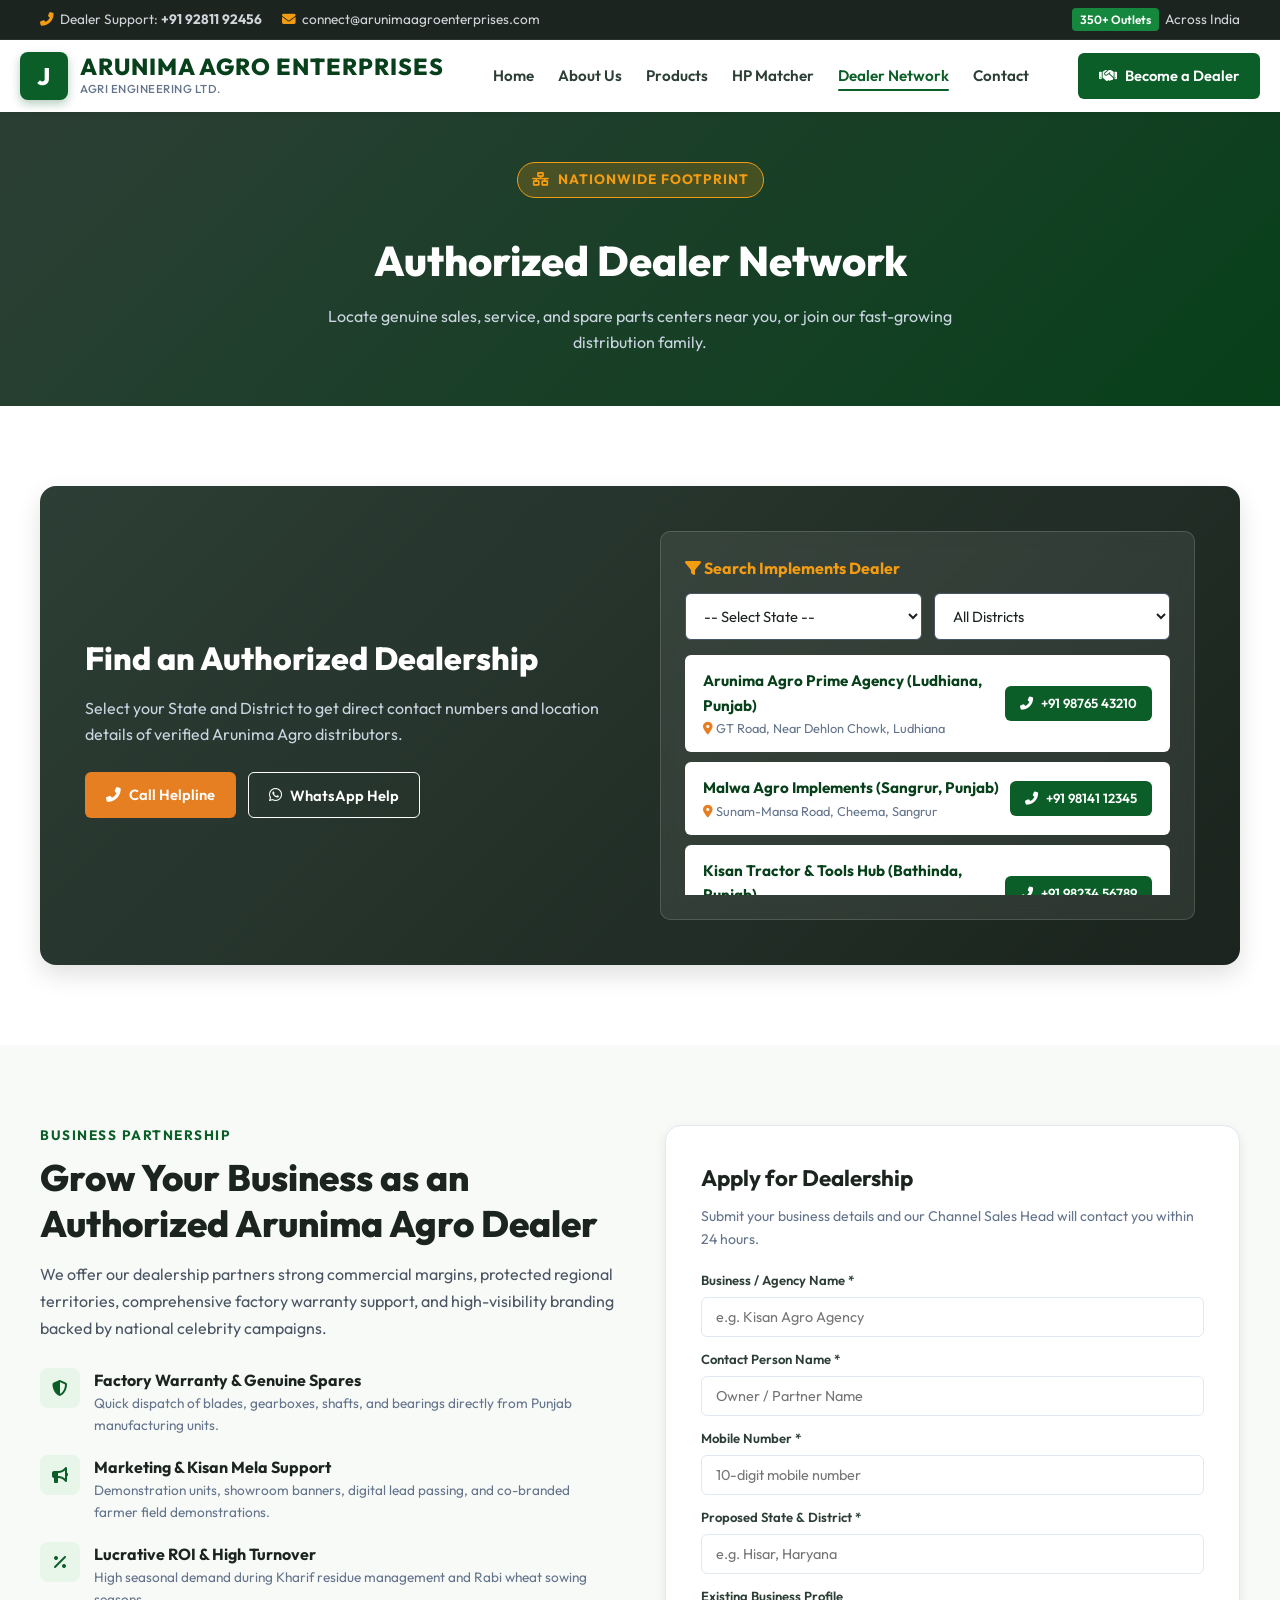
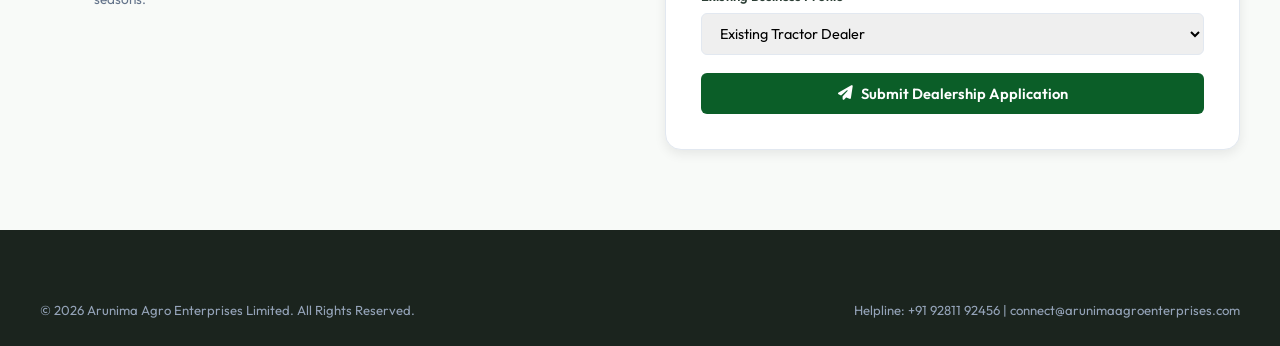
<file: dealers.html>
<!DOCTYPE html>
<html lang="en">
<head>
  <meta charset="UTF-8">
  <meta name="viewport" content="width=device-width, initial-scale=1.0">
  <title>Authorized Dealers & Partnerships | Arunima Agro Enterprises</title>
  <meta name="description" content="Locate 350+ authorized Jagatjit implement dealers across India or apply to become a certified dealer partner with high margins and factory warranty backing.">
  <link rel="preconnect" href="https://fonts.googleapis.com">
  <link rel="preconnect" href="https://fonts.gstatic.com" crossorigin>
  <link href="https://fonts.googleapis.com/css2?family=Outfit:wght@400;500;600;700;800&display=swap" rel="stylesheet">
  <link rel="stylesheet" href="https://cdnjs.cloudflare.com/ajax/libs/font-awesome/6.4.0/css/all.min.css">
  <link rel="stylesheet" href="css/style.css">
</head>
<body>

  <!-- TOPBAR -->
  <div class="topbar">
    <div class="container topbar-wrapper">
      <div class="topbar-left">
        <div class="topbar-item">
          <i class="fas fa-phone-alt"></i>
          <span>Dealer Support: <a href="tel:+919281192456"><strong>+91 92811 92456</strong></a></span>
        </div>
        <div class="topbar-item">
          <i class="fas fa-envelope"></i>
          <a href="mailto:connect@arunimaagroenterprises.com">connect@arunimaagroenterprises.com</a>
        </div>
      </div>
      <div class="topbar-right">
        <div class="topbar-item">
          <span class="topbar-badge">350+ Outlets</span>
          <span>Across India</span>
        </div>
      </div>
    </div>
  </div>

  <!-- NAVBAR -->
  <nav class="navbar">
    <div class="container nav-wrapper">
      <a href="index.html" class="brand-logo">
        <div class="logo-badge">J</div>
        <div class="brand-text">
          <h1>ARUNIMA AGRO ENTERPRISES</h1>
          <p>Agri Engineering Ltd.</p>
        </div>
      </a>

      <ul class="nav-menu" id="navMenu">
        <li><a href="index.html" class="nav-link">Home</a></li>
        <li><a href="about.html" class="nav-link">About Us</a></li>
        <li><a href="products.html" class="nav-link">Products</a></li>
        <li><a href="index.html#hp-finder" class="nav-link">HP Matcher</a></li>
        <li><a href="dealers.html" class="nav-link active">Dealer Network</a></li>
        <li><a href="contact.html" class="nav-link">Contact</a></li>
      </ul>

      <div class="nav-actions">
        <a href="#become-dealer" class="btn btn-primary">
          <i class="fas fa-handshake"></i> Become a Dealer
        </a>
        <button class="mobile-toggle" id="mobileToggle">
          <i class="fas fa-bars"></i>
        </button>
      </div>
    </div>
  </nav>

  <!-- HEADER -->
  <section style="background:linear-gradient(135deg, var(--dark-light), var(--primary-dark)); color:var(--white); padding:50px 0; text-align:center;">
    <div class="container">
      <span class="hero-tag"><i class="fas fa-network-wired"></i> Nationwide Footprint</span>
      <h1 style="font-size:2.6rem; font-weight:800; margin-top:10px;">Authorized Dealer Network</h1>
      <p style="color:#cbd5e1; max-width:650px; margin:10px auto 0;">
        Locate genuine sales, service, and spare parts centers near you, or join our fast-growing distribution family.
      </p>
    </div>
  </section>

  <!-- DEALER LOCATOR -->
  <section class="section">
    <div class="container">
      <div class="dealer-locator-box">
        <div class="locator-grid">
          <div class="locator-info">
            <h3>Find an Authorized Dealership</h3>
            <p>Select your State and District to get direct contact numbers and location details of verified Arunima Agro distributors.</p>
            <div style="display:flex; gap:12px; flex-wrap:wrap;">
              <a href="tel:+919281192456" class="btn btn-accent"><i class="fas fa-phone-alt"></i> Call Helpline</a>
              <button class="btn btn-outline-white" onclick="openWhatsApp('Help me find a Jagatjit dealer in my area')"><i class="fab fa-whatsapp"></i> WhatsApp Help</button>
            </div>
          </div>
          <div class="locator-controls">
            <h4 style="margin-bottom:12px; color:var(--gold);"><i class="fas fa-filter"></i> Search Implements Dealer</h4>
            <div class="locator-form">
              <select id="dealerState" aria-label="Select State">
                <option value="">-- Select State --</option>
                <option value="Punjab">Punjab</option>
                <option value="Haryana">Haryana</option>
                <option value="Uttar Pradesh">Uttar Pradesh</option>
                <option value="Rajasthan">Rajasthan</option>
                <option value="Madhya Pradesh">Madhya Pradesh</option>
                <option value="Maharashtra">Maharashtra</option>
                <option value="Gujarat">Gujarat</option>
              </select>
              <select id="dealerDistrict" aria-label="Select District">
                <option value="">All Districts</option>
              </select>
            </div>
            <div class="dealer-results-list" id="dealerList"></div>
          </div>
        </div>
      </div>
    </div>
  </section>

  <!-- BECOME A DEALER APPLICATION -->
  <section class="section section-bg" id="become-dealer">
    <div class="container">
      <div style="display:grid; grid-template-columns:1fr 1fr; gap:50px; align-items:start;">
        <div>
          <span class="section-tag">Business Partnership</span>
          <h2 class="section-title">Grow Your Business as an Authorized Arunima Agro Dealer</h2>
          <p style="margin-bottom:15px; color:#4b5563; line-height:1.7;">
            We offer our dealership partners strong commercial margins, protected regional territories, comprehensive factory warranty support, and high-visibility branding backed by national celebrity campaigns.
          </p>

          <div style="display:flex; flex-direction:column; gap:18px; margin-top:25px;">
            <div style="display:flex; gap:14px;">
              <div style="width:40px; height:40px; background:var(--primary-subtle); color:var(--primary); border-radius:8px; display:flex; align-items:center; justify-content:center; flex-shrink:0;">
                <i class="fas fa-shield-alt"></i>
              </div>
              <div>
                <h4 style="color:var(--dark); font-weight:700;">Factory Warranty & Genuine Spares</h4>
                <p style="font-size:0.85rem; color:var(--text-muted);">Quick dispatch of blades, gearboxes, shafts, and bearings directly from Punjab manufacturing units.</p>
              </div>
            </div>

            <div style="display:flex; gap:14px;">
              <div style="width:40px; height:40px; background:var(--primary-subtle); color:var(--primary); border-radius:8px; display:flex; align-items:center; justify-content:center; flex-shrink:0;">
                <i class="fas fa-bullhorn"></i>
              </div>
              <div>
                <h4 style="color:var(--dark); font-weight:700;">Marketing & Kisan Mela Support</h4>
                <p style="font-size:0.85rem; color:var(--text-muted);">Demonstration units, showroom banners, digital lead passing, and co-branded farmer field demonstrations.</p>
              </div>
            </div>

            <div style="display:flex; gap:14px;">
              <div style="width:40px; height:40px; background:var(--primary-subtle); color:var(--primary); border-radius:8px; display:flex; align-items:center; justify-content:center; flex-shrink:0;">
                <i class="fas fa-percentage"></i>
              </div>
              <div>
                <h4 style="color:var(--dark); font-weight:700;">Lucrative ROI & High Turnover</h4>
                <p style="font-size:0.85rem; color:var(--text-muted);">High seasonal demand during Kharif residue management and Rabi wheat sowing seasons.</p>
              </div>
            </div>
          </div>
        </div>

        <!-- Application Form -->
        <div style="background:#fff; border-radius:var(--radius-lg); padding:35px; box-shadow:var(--shadow-md); border:1px solid var(--gray-border);">
          <h3 style="font-size:1.4rem; color:var(--dark); margin-bottom:8px; font-weight:700;">Apply for Dealership</h3>
          <p style="color:var(--text-muted); font-size:0.88rem; margin-bottom:20px;">Submit your business details and our Channel Sales Head will contact you within 24 hours.</p>

          <form class="lead-form">
            <div class="form-group" style="margin-bottom:12px;">
              <label>Business / Agency Name *</label>
              <input type="text" class="form-control" placeholder="e.g. Kisan Agro Agency" required>
            </div>
            <div class="form-group" style="margin-bottom:12px;">
              <label>Contact Person Name *</label>
              <input type="text" class="form-control" placeholder="Owner / Partner Name" required>
            </div>
            <div class="form-group" style="margin-bottom:12px;">
              <label>Mobile Number *</label>
              <input type="tel" class="form-control" placeholder="10-digit mobile number" required>
            </div>
            <div class="form-group" style="margin-bottom:12px;">
              <label>Proposed State & District *</label>
              <input type="text" class="form-control" placeholder="e.g. Hisar, Haryana" required>
            </div>
            <div class="form-group" style="margin-bottom:18px;">
              <label>Existing Business Profile</label>
              <select class="form-control">
                <option value="Tractor Dealer">Existing Tractor Dealer</option>
                <option value="Agro Equipment Retailer">Agro Implement Retailer</option>
                <option value="Seed & Fertilizer Dealer">Seed & Fertilizer Dealer</option>
                <option value="New Venture">New Entrepreneurship Venture</option>
              </select>
            </div>
            <button type="submit" class="btn btn-primary" style="width:100%;">
              <i class="fas fa-paper-plane"></i> Submit Dealership Application
            </button>
          </form>
        </div>
      </div>
    </div>
  </section>

  <!-- FOOTER -->
  <footer class="footer">
    <div class="container">
      <div class="footer-bottom" style="border-top:none; padding-top:0;">
        <p>&copy; 2026 Arunima Agro Enterprises Limited. All Rights Reserved.</p>
        <p>Helpline: +91 92811 92456 | connect@arunimaagroenterprises.com</p>
      </div>
    </div>
  </footer>

  <script src="js/main.js"></script>
</body>
</html>
</file>
<file: css/style.css>
:root {
  --primary: #0b5e28;
  --primary-dark: #07401a;
  --primary-light: #16883e;
  --primary-subtle: #e8f5e9;
  --accent: #e67e22;
  --accent-hover: #d35400;
  --gold: #f39c12;
  --dark: #1b241e;
  --dark-light: #2c3e35;
  --gray-bg: #f8faf8;
  --gray-border: #e2e8f0;
  --text-main: #2d3748;
  --text-muted: #64748b;
  --white: #ffffff;
  --shadow-sm: 0 2px 4px rgba(0,0,0,0.06);
  --shadow-md: 0 4px 12px rgba(0,0,0,0.08);
  --shadow-lg: 0 10px 25px rgba(0,0,0,0.12);
  --radius-sm: 6px;
  --radius-md: 10px;
  --radius-lg: 16px;
  --font-main: 'Outfit', 'Inter', -apple-system, BlinkMacSystemFont, 'Segoe UI', Roboto, sans-serif;
}

* {
  box-sizing: border-box;
  margin: 0;
  padding: 0;
}

html {
  scroll-behavior: smooth;
  font-size: 16px;
}

body {
  font-family: var(--font-main);
  color: var(--text-main);
  background-color: var(--white);
  line-height: 1.6;
  overflow-x: hidden;
}

a {
  text-decoration: none;
  color: inherit;
  transition: all 0.25s ease;
}

ul {
  list-style: none;
}

img {
  max-width: 100%;
  height: auto;
  display: block;
}

button, input, select, textarea {
  font-family: inherit;
}

.container {
  width: 100%;
  max-width: 1240px;
  margin: 0 auto;
  padding: 0 20px;
}

/* ----------------- TOPBAR ----------------- */
.topbar {
  background-color: var(--dark);
  color: #d1d5db;
  font-size: 0.85rem;
  padding: 8px 0;
  border-bottom: 1px solid rgba(255,255,255,0.08);
}

.topbar-wrapper {
  display: flex;
  justify-content: space-between;
  align-items: center;
  flex-wrap: wrap;
  gap: 10px;
}

.topbar-left, .topbar-right {
  display: flex;
  align-items: center;
  gap: 20px;
  flex-wrap: wrap;
}

.topbar-item {
  display: flex;
  align-items: center;
  gap: 6px;
}

.topbar-item i {
  color: var(--gold);
}

.topbar-item a:hover {
  color: var(--white);
}

.topbar-badge {
  background: var(--primary-light);
  color: var(--white);
  padding: 2px 8px;
  border-radius: 4px;
  font-weight: 600;
  font-size: 0.75rem;
}

/* ----------------- NAVBAR ----------------- */
.navbar {
  position: sticky;
  top: 0;
  background: var(--white);
  z-index: 1000;
  box-shadow: var(--shadow-sm);
  transition: all 0.3s ease;
}

.navbar.scrolled {
  box-shadow: var(--shadow-md);
}

.nav-wrapper {
  display: flex;
  justify-content: space-between;
  align-items: center;
  padding: 12px 0;
}

.brand-logo {
  display: flex;
  align-items: center;
  gap: 12px;
}

.logo-badge {
  background: var(--primary);
  color: var(--white);
  width: 48px;
  height: 48px;
  border-radius: 8px;
  display: flex;
  align-items: center;
  justify-content: center;
  font-weight: 800;
  font-size: 1.5rem;
  letter-spacing: 1px;
  box-shadow: 0 4px 10px rgba(11, 94, 40, 0.3);
}

.brand-text h1 {
  font-size: 1.45rem;
  font-weight: 800;
  letter-spacing: 1px;
  color: var(--primary-dark);
  line-height: 1.1;
  text-transform: uppercase;
}

.brand-text p {
  font-size: 0.72rem;
  color: var(--text-muted);
  font-weight: 500;
  text-transform: uppercase;
  letter-spacing: 0.5px;
}

.nav-menu {
  display: flex;
  align-items: center;
  gap: 24px;
}

.nav-link {
  font-weight: 600;
  font-size: 0.95rem;
  color: var(--dark-light);
  position: relative;
  padding: 6px 0;
}

.nav-link:hover, .nav-link.active {
  color: var(--primary);
}

.nav-link.active::after, .nav-link:hover::after {
  content: '';
  position: absolute;
  bottom: 0;
  left: 0;
  width: 100%;
  height: 2.5px;
  background: var(--primary);
  border-radius: 2px;
}

.nav-actions {
  display: flex;
  align-items: center;
  gap: 12px;
}

.btn {
  display: inline-flex;
  align-items: center;
  justify-content: center;
  gap: 8px;
  padding: 10px 20px;
  border-radius: var(--radius-sm);
  font-weight: 600;
  font-size: 0.92rem;
  cursor: pointer;
  border: 1px solid transparent;
  transition: all 0.25s ease;
  white-space: nowrap;
}

.btn-primary {
  background-color: var(--primary);
  color: var(--white);
}

.btn-primary:hover {
  background-color: var(--primary-dark);
  transform: translateY(-1px);
  box-shadow: 0 4px 12px rgba(11, 94, 40, 0.25);
}

.btn-accent {
  background-color: var(--accent);
  color: var(--white);
}

.btn-accent:hover {
  background-color: var(--accent-hover);
  transform: translateY(-1px);
  box-shadow: 0 4px 12px rgba(230, 126, 34, 0.3);
}

.btn-outline {
  border-color: var(--primary);
  color: var(--primary);
  background: transparent;
}

.btn-outline:hover {
  background: var(--primary-subtle);
}

.btn-outline-white {
  border-color: var(--white);
  color: var(--white);
  background: transparent;
}

.btn-outline-white:hover {
  background: rgba(255,255,255,0.15);
}

.btn-sm {
  padding: 6px 14px;
  font-size: 0.82rem;
}

.mobile-toggle {
  display: none;
  background: transparent;
  border: none;
  font-size: 1.5rem;
  color: var(--dark);
  cursor: pointer;
}

/* ----------------- HERO SECTION ----------------- */
.hero {
  position: relative;
  background: linear-gradient(135deg, rgba(7, 64, 26, 0.94), rgba(27, 36, 30, 0.9)), url('https://images.unsplash.com/photo-1592982537447-7440770cbfc9?auto=format&fit=crop&w=1600&q=80') center/cover no-repeat;
  color: var(--white);
  padding: 90px 0 110px;
  overflow: hidden;
}

.hero::after {
  content: '';
  position: absolute;
  bottom: 0;
  left: 0;
  right: 0;
  height: 40px;
  background: var(--white);
  clip-path: polygon(0 100%, 100% 100%, 100% 0);
}

.hero-grid {
  display: grid;
  grid-template-columns: 1.2fr 0.8fr;
  align-items: center;
  gap: 40px;
}

.hero-tag {
  display: inline-flex;
  align-items: center;
  gap: 8px;
  background: rgba(243, 156, 18, 0.2);
  border: 1px solid var(--gold);
  color: var(--gold);
  padding: 6px 14px;
  border-radius: 50px;
  font-size: 0.85rem;
  font-weight: 700;
  text-transform: uppercase;
  letter-spacing: 1px;
  margin-bottom: 20px;
}

.hero-title {
  font-size: 3.2rem;
  font-weight: 800;
  line-height: 1.15;
  margin-bottom: 20px;
  text-shadow: 0 2px 4px rgba(0,0,0,0.3);
}

.hero-title span {
  color: var(--gold);
}

.hero-lead {
  font-size: 1.15rem;
  color: #e2e8f0;
  margin-bottom: 30px;
  max-width: 580px;
  font-weight: 400;
}

.hero-buttons {
  display: flex;
  gap: 16px;
  flex-wrap: wrap;
  margin-bottom: 35px;
}

.hero-ambassador-badge {
  background: rgba(255, 255, 255, 0.1);
  backdrop-filter: blur(8px);
  border: 1px solid rgba(255, 255, 255, 0.2);
  border-radius: var(--radius-md);
  padding: 14px 18px;
  display: inline-flex;
  align-items: center;
  gap: 15px;
}

.ambassador-avatar {
  width: 54px;
  height: 54px;
  border-radius: 50%;
  background: var(--gold);
  border: 2px solid var(--white);
  display: flex;
  align-items: center;
  justify-content: center;
  font-weight: 800;
  color: var(--dark);
  font-size: 1.1rem;
}

.ambassador-info h4 {
  font-size: 0.95rem;
  font-weight: 700;
  color: var(--white);
}

.ambassador-info p {
  font-size: 0.78rem;
  color: #cbd5e1;
}

.hero-card {
  background: var(--white);
  color: var(--text-main);
  border-radius: var(--radius-lg);
  padding: 30px;
  box-shadow: 0 20px 40px rgba(0,0,0,0.3);
  border-top: 5px solid var(--gold);
}

.hero-card h3 {
  font-size: 1.4rem;
  color: var(--dark);
  margin-bottom: 8px;
  font-weight: 700;
}

.hero-card p {
  color: var(--text-muted);
  font-size: 0.88rem;
  margin-bottom: 20px;
}

.hero-card form {
  display: flex;
  flex-direction: column;
  gap: 14px;
}

.form-group {
  display: flex;
  flex-direction: column;
  gap: 6px;
}

.form-group label {
  font-size: 0.82rem;
  font-weight: 600;
  color: var(--dark-light);
}

.form-control {
  width: 100%;
  padding: 10px 14px;
  border: 1px solid var(--gray-border);
  border-radius: var(--radius-sm);
  font-size: 0.9rem;
  transition: all 0.2s ease;
}

.form-control:focus {
  outline: none;
  border-color: var(--primary);
  box-shadow: 0 0 0 3px rgba(11, 94, 40, 0.15);
}

/* ----------------- STATS STRIP ----------------- */
.stats-strip {
  background: var(--primary-dark);
  color: var(--white);
  padding: 40px 0;
  position: relative;
}

.stats-grid {
  display: grid;
  grid-template-columns: repeat(4, 1fr);
  gap: 24px;
  text-align: center;
}

.stat-item {
  padding: 10px;
  border-right: 1px solid rgba(255,255,255,0.12);
}

.stat-item:last-child {
  border-right: none;
}

.stat-number {
  font-size: 2.8rem;
  font-weight: 800;
  color: var(--gold);
  line-height: 1;
  margin-bottom: 8px;
}

.stat-label {
  font-size: 0.95rem;
  font-weight: 600;
  color: #e2e8f0;
  letter-spacing: 0.5px;
}

/* ----------------- SECTION COMMON ----------------- */
.section {
  padding: 80px 0;
}

.section-bg {
  background-color: var(--gray-bg);
}

.section-header {
  text-align: center;
  max-width: 680px;
  margin: 0 auto 50px;
}

.section-tag {
  color: var(--primary);
  font-weight: 700;
  font-size: 0.85rem;
  text-transform: uppercase;
  letter-spacing: 1.5px;
  display: block;
  margin-bottom: 8px;
}

.section-title {
  font-size: 2.3rem;
  font-weight: 800;
  color: var(--dark);
  line-height: 1.25;
  margin-bottom: 14px;
}

.section-subtitle {
  color: var(--text-muted);
  font-size: 1rem;
}

/* ----------------- HP MATCHER WIDGET ----------------- */
.hp-matcher {
  background: linear-gradient(135deg, #f0fdf4, #e8f5e9);
  border: 2px dashed var(--primary-light);
  border-radius: var(--radius-lg);
  padding: 35px;
  margin-bottom: 50px;
}

.hp-matcher-header {
  display: flex;
  justify-content: space-between;
  align-items: center;
  flex-wrap: wrap;
  gap: 20px;
  margin-bottom: 25px;
}

.hp-matcher-title h3 {
  font-size: 1.4rem;
  color: var(--primary-dark);
  font-weight: 800;
}

.hp-matcher-title p {
  color: var(--text-muted);
  font-size: 0.9rem;
}

.hp-pills {
  display: flex;
  gap: 10px;
  flex-wrap: wrap;
}

.hp-pill {
  padding: 10px 20px;
  background: var(--white);
  border: 1.5px solid #cbd5e1;
  border-radius: 50px;
  font-weight: 700;
  font-size: 0.9rem;
  color: var(--dark-light);
  cursor: pointer;
  transition: all 0.25s ease;
}

.hp-pill:hover, .hp-pill.active {
  background: var(--primary);
  color: var(--white);
  border-color: var(--primary);
  box-shadow: 0 4px 10px rgba(11, 94, 40, 0.25);
}

.hp-results {
  display: grid;
  grid-template-columns: repeat(auto-fit, minmax(280px, 1fr));
  gap: 20px;
}

.hp-result-card {
  background: var(--white);
  border-radius: var(--radius-md);
  padding: 20px;
  box-shadow: var(--shadow-sm);
  border: 1px solid var(--gray-border);
  display: flex;
  flex-direction: column;
  justify-content: space-between;
}

.hp-result-tag {
  font-size: 0.75rem;
  font-weight: 700;
  text-transform: uppercase;
  background: var(--primary-subtle);
  color: var(--primary);
  display: inline-block;
  padding: 3px 8px;
  border-radius: 4px;
  margin-bottom: 8px;
}

.hp-result-card h4 {
  font-size: 1.15rem;
  color: var(--dark);
  margin-bottom: 6px;
}

.hp-result-card p {
  font-size: 0.85rem;
  color: var(--text-muted);
  margin-bottom: 14px;
}

/* ----------------- PRODUCTS SECTION ----------------- */
.category-filter {
  display: flex;
  justify-content: center;
  gap: 12px;
  flex-wrap: wrap;
  margin-bottom: 40px;
}

.filter-btn {
  padding: 10px 22px;
  background: var(--white);
  border: 1px solid var(--gray-border);
  border-radius: 50px;
  font-weight: 600;
  font-size: 0.92rem;
  color: var(--text-main);
  cursor: pointer;
  transition: all 0.25s ease;
}

.filter-btn:hover, .filter-btn.active {
  background: var(--primary);
  color: var(--white);
  border-color: var(--primary);
  box-shadow: var(--shadow-sm);
}

.product-grid {
  display: grid;
  grid-template-columns: repeat(auto-fill, minmax(350px, 1fr));
  gap: 30px;
}

.product-card {
  background: var(--white);
  border-radius: var(--radius-md);
  overflow: hidden;
  box-shadow: var(--shadow-sm);
  border: 1px solid var(--gray-border);
  transition: all 0.3s ease;
  display: flex;
  flex-direction: column;
}

.product-card:hover {
  transform: translateY(-5px);
  box-shadow: var(--shadow-lg);
  border-color: #cbd5e1;
}

.product-img-wrapper {
  position: relative;
  background: #f1f5f9;
  height: 230px;
  display: flex;
  align-items: center;
  justify-content: center;
  overflow: hidden;
}

.product-img-wrapper img {
  width: 100%;
  height: 100%;
  object-fit: cover;
  transition: transform 0.4s ease;
}

.product-card:hover .product-img-wrapper img {
  transform: scale(1.05);
}

.product-badge {
  position: absolute;
  top: 14px;
  left: 14px;
  background: var(--primary);
  color: var(--white);
  padding: 4px 10px;
  border-radius: 4px;
  font-size: 0.75rem;
  font-weight: 700;
  text-transform: uppercase;
}

.product-hp-badge {
  position: absolute;
  bottom: 14px;
  right: 14px;
  background: var(--dark);
  color: var(--gold);
  padding: 4px 10px;
  border-radius: 4px;
  font-size: 0.78rem;
  font-weight: 700;
}

.product-body {
  padding: 24px;
  flex-grow: 1;
  display: flex;
  flex-direction: column;
}

.product-category {
  font-size: 0.78rem;
  font-weight: 700;
  color: var(--accent);
  text-transform: uppercase;
  letter-spacing: 0.5px;
  margin-bottom: 6px;
}

.product-title {
  font-size: 1.35rem;
  font-weight: 700;
  color: var(--dark);
  margin-bottom: 10px;
  line-height: 1.3;
}

.product-desc {
  font-size: 0.9rem;
  color: var(--text-muted);
  margin-bottom: 18px;
  line-height: 1.5;
}

.product-specs-list {
  background: var(--gray-bg);
  border-radius: var(--radius-sm);
  padding: 12px 14px;
  margin-bottom: 20px;
  font-size: 0.82rem;
  display: flex;
  flex-direction: column;
  gap: 6px;
}

.spec-row {
  display: flex;
  justify-content: space-between;
  border-bottom: 1px dashed #e2e8f0;
  padding-bottom: 4px;
}

.spec-row:last-child {
  border-bottom: none;
  padding-bottom: 0;
}

.spec-name {
  color: var(--text-muted);
}

.spec-val {
  font-weight: 600;
  color: var(--dark);
}

.product-footer {
  margin-top: auto;
  display: flex;
  gap: 10px;
}

.product-footer .btn {
  flex: 1;
}

/* ----------------- WHY JAGATJIT SECTION ----------------- */
.features-grid {
  display: grid;
  grid-template-columns: repeat(auto-fit, minmax(260px, 1fr));
  gap: 25px;
}

.feature-box {
  background: var(--white);
  padding: 30px;
  border-radius: var(--radius-md);
  border: 1px solid var(--gray-border);
  box-shadow: var(--shadow-sm);
  transition: all 0.3s ease;
}

.feature-box:hover {
  transform: translateY(-4px);
  border-color: var(--primary-light);
  box-shadow: var(--shadow-md);
}

.feature-icon {
  width: 58px;
  height: 58px;
  background: var(--primary-subtle);
  color: var(--primary);
  border-radius: 12px;
  display: flex;
  align-items: center;
  justify-content: center;
  font-size: 1.6rem;
  margin-bottom: 20px;
}

.feature-box h4 {
  font-size: 1.2rem;
  font-weight: 700;
  color: var(--dark);
  margin-bottom: 10px;
}

.feature-box p {
  color: var(--text-muted);
  font-size: 0.9rem;
  line-height: 1.55;
}

/* ----------------- DEALER LOCATOR STRIP ----------------- */
.dealer-locator-box {
  background: linear-gradient(135deg, var(--dark-light), var(--dark));
  color: var(--white);
  border-radius: var(--radius-lg);
  padding: 45px;
  box-shadow: var(--shadow-lg);
}

.locator-grid {
  display: grid;
  grid-template-columns: 1fr 1fr;
  gap: 40px;
  align-items: center;
}

.locator-info h3 {
  font-size: 2rem;
  font-weight: 800;
  margin-bottom: 12px;
  color: var(--white);
}

.locator-info p {
  color: #cbd5e1;
  font-size: 1rem;
  margin-bottom: 25px;
}

.locator-controls {
  background: rgba(255, 255, 255, 0.08);
  backdrop-filter: blur(8px);
  padding: 24px;
  border-radius: var(--radius-md);
  border: 1px solid rgba(255, 255, 255, 0.15);
}

.locator-form {
  display: flex;
  gap: 12px;
  flex-wrap: wrap;
  margin-bottom: 15px;
}

.locator-form select {
  flex: 1;
  min-width: 180px;
  padding: 12px 14px;
  border-radius: var(--radius-sm);
  border: 1px solid #475569;
  background: var(--white);
  color: var(--dark);
  font-size: 0.92rem;
}

.dealer-results-list {
  max-height: 240px;
  overflow-y: auto;
  margin-top: 15px;
  display: flex;
  flex-direction: column;
  gap: 10px;
}

.dealer-card {
  background: var(--white);
  color: var(--text-main);
  padding: 14px 18px;
  border-radius: var(--radius-sm);
  display: flex;
  justify-content: space-between;
  align-items: center;
  font-size: 0.88rem;
}

.dealer-details h5 {
  font-size: 0.95rem;
  color: var(--primary-dark);
  font-weight: 700;
}

.dealer-details p {
  font-size: 0.8rem;
  color: var(--text-muted);
}

/* ----------------- SUBSIDY & SCHEMES ----------------- */
.subsidy-card {
  background: #fff;
  border-left: 5px solid var(--accent);
  border-radius: var(--radius-md);
  padding: 30px;
  box-shadow: var(--shadow-sm);
  border-top: 1px solid var(--gray-border);
  border-right: 1px solid var(--gray-border);
  border-bottom: 1px solid var(--gray-border);
}

.subsidy-card h3 {
  font-size: 1.5rem;
  color: var(--dark);
  margin-bottom: 10px;
}

.steps-list {
  display: grid;
  grid-template-columns: repeat(auto-fit, minmax(220px, 1fr));
  gap: 20px;
  margin-top: 25px;
}

.step-item {
  display: flex;
  gap: 14px;
}

.step-num {
  width: 38px;
  height: 38px;
  background: var(--accent);
  color: var(--white);
  border-radius: 50%;
  display: flex;
  align-items: center;
  justify-content: center;
  font-weight: 800;
  font-size: 1.1rem;
  flex-shrink: 0;
}

.step-text h5 {
  font-size: 0.95rem;
  color: var(--dark);
  font-weight: 700;
  margin-bottom: 4px;
}

.step-text p {
  font-size: 0.82rem;
  color: var(--text-muted);
}

/* ----------------- TESTIMONIALS ----------------- */
.testimonials-grid {
  display: grid;
  grid-template-columns: repeat(auto-fit, minmax(320px, 1fr));
  gap: 25px;
}

.testimonial-card {
  background: var(--white);
  padding: 30px;
  border-radius: var(--radius-md);
  border: 1px solid var(--gray-border);
  box-shadow: var(--shadow-sm);
  display: flex;
  flex-direction: column;
  justify-content: space-between;
}

.rating {
  color: var(--gold);
  margin-bottom: 14px;
  font-size: 1.1rem;
}

.testimonial-text {
  font-style: italic;
  font-size: 0.95rem;
  color: #4b5563;
  margin-bottom: 20px;
}

.farmer-profile {
  display: flex;
  align-items: center;
  gap: 14px;
}

.farmer-avatar {
  width: 48px;
  height: 48px;
  border-radius: 50%;
  background: var(--primary-subtle);
  color: var(--primary);
  display: flex;
  align-items: center;
  justify-content: center;
  font-weight: 700;
  font-size: 1.1rem;
}

.farmer-info h5 {
  font-size: 0.95rem;
  font-weight: 700;
  color: var(--dark);
}

.farmer-info p {
  font-size: 0.8rem;
  color: var(--text-muted);
}

/* ----------------- CTA STRIP ----------------- */
.cta-strip {
  background: linear-gradient(135deg, var(--primary), var(--primary-dark));
  color: var(--white);
  padding: 60px 0;
  text-align: center;
}

.cta-strip h2 {
  font-size: 2.4rem;
  font-weight: 800;
  margin-bottom: 14px;
}

.cta-strip p {
  font-size: 1.1rem;
  color: #e2e8f0;
  max-width: 650px;
  margin: 0 auto 30px;
}

.cta-buttons {
  display: flex;
  justify-content: center;
  gap: 16px;
  flex-wrap: wrap;
}

/* ----------------- FOOTER ----------------- */
.footer {
  background: var(--dark);
  color: #94a3b8;
  padding: 70px 0 25px;
  font-size: 0.9rem;
}

.footer-grid {
  display: grid;
  grid-template-columns: 1.5fr 1fr 1fr 1.2fr;
  gap: 40px;
  margin-bottom: 50px;
}

.footer-col h4 {
  color: var(--white);
  font-size: 1.1rem;
  font-weight: 700;
  margin-bottom: 20px;
  position: relative;
  padding-bottom: 8px;
}

.footer-col h4::after {
  content: '';
  position: absolute;
  bottom: 0;
  left: 0;
  width: 35px;
  height: 2px;
  background: var(--gold);
}

.footer-about p {
  margin-bottom: 18px;
  line-height: 1.6;
}

.footer-links li {
  margin-bottom: 10px;
}

.footer-links a:hover {
  color: var(--gold);
  padding-left: 4px;
}

.footer-contact li {
  display: flex;
  gap: 12px;
  margin-bottom: 14px;
  line-height: 1.4;
}

.footer-contact i {
  color: var(--gold);
  font-size: 1.1rem;
  flex-shrink: 0;
  margin-top: 2px;
}

.footer-bottom {
  border-top: 1px solid rgba(255,255,255,0.1);
  padding-top: 25px;
  display: flex;
  justify-content: space-between;
  align-items: center;
  flex-wrap: wrap;
  gap: 15px;
  font-size: 0.82rem;
}

.social-links {
  display: flex;
  gap: 12px;
}

.social-btn {
  width: 36px;
  height: 36px;
  border-radius: 50%;
  background: rgba(255,255,255,0.08);
  color: var(--white);
  display: flex;
  align-items: center;
  justify-content: center;
  transition: all 0.25s ease;
}

.social-btn:hover {
  background: var(--primary);
  transform: translateY(-2px);
}

/* ----------------- WHATSAPP FLOATING BUTTON ----------------- */
.whatsapp-float {
  position: fixed;
  bottom: 25px;
  right: 25px;
  background: #25d366;
  color: var(--white);
  width: 60px;
  height: 60px;
  border-radius: 50%;
  display: flex;
  align-items: center;
  justify-content: center;
  font-size: 2rem;
  box-shadow: 0 4px 15px rgba(37, 211, 102, 0.4);
  z-index: 999;
  transition: all 0.3s ease;
}

.whatsapp-float:hover {
  transform: scale(1.1);
  box-shadow: 0 6px 20px rgba(37, 211, 102, 0.5);
  color: var(--white);
}

/* ----------------- MODAL DIALOG ----------------- */
.modal-backdrop {
  position: fixed;
  top: 0;
  left: 0;
  width: 100%;
  height: 100%;
  background: rgba(0,0,0,0.65);
  display: none;
  align-items: center;
  justify-content: center;
  z-index: 2000;
  padding: 20px;
  backdrop-filter: blur(4px);
}

.modal-backdrop.open {
  display: flex;
}

.modal-content {
  background: var(--white);
  border-radius: var(--radius-lg);
  max-width: 650px;
  width: 100%;
  max-height: 90vh;
  overflow-y: auto;
  position: relative;
  padding: 30px;
  box-shadow: var(--shadow-lg);
  animation: modalFadeIn 0.3s ease;
}

@keyframes modalFadeIn {
  from { opacity: 0; transform: translateY(-20px); }
  to { opacity: 1; transform: translateY(0); }
}

.modal-close {
  position: absolute;
  top: 18px;
  right: 18px;
  font-size: 1.5rem;
  background: none;
  border: none;
  cursor: pointer;
  color: var(--text-muted);
}

.modal-close:hover {
  color: var(--dark);
}

/* ----------------- TOAST ----------------- */
.toast-msg {
  position: fixed;
  bottom: 25px;
  left: 25px;
  background: var(--dark);
  color: var(--white);
  padding: 14px 22px;
  border-radius: var(--radius-sm);
  font-size: 0.9rem;
  border-left: 4px solid var(--primary-light);
  box-shadow: var(--shadow-lg);
  z-index: 3000;
  transform: translateY(100px);
  opacity: 0;
  transition: all 0.3s ease;
}

.toast-msg.show {
  transform: translateY(0);
  opacity: 1;
}

/* ----------------- RESPONSIVE ----------------- */
@media (max-width: 992px) {
  .hero-grid {
    grid-template-columns: 1fr;
    text-align: center;
  }
  .hero-lead {
    margin: 0 auto 30px;
  }
  .hero-buttons {
    justify-content: center;
  }
  .stats-grid {
    grid-template-columns: repeat(2, 1fr);
    gap: 30px;
  }
  .stat-item {
    border-right: none;
  }
  .locator-grid {
    grid-template-columns: 1fr;
  }
  .footer-grid {
    grid-template-columns: 1fr 1fr;
  }
}

@media (max-width: 768px) {
  .topbar {
    display: none;
  }
  .mobile-toggle {
    display: block;
  }
  .nav-menu {
    position: fixed;
    top: 70px;
    left: -100%;
    width: 80%;
    height: calc(100vh - 70px);
    background: var(--white);
    flex-direction: column;
    align-items: flex-start;
    padding: 30px 20px;
    box-shadow: var(--shadow-lg);
    transition: all 0.3s ease;
    z-index: 999;
  }
  .nav-menu.open {
    left: 0;
  }
  .hero-title {
    font-size: 2.2rem;
  }
  .section-title {
    font-size: 1.8rem;
  }
  .footer-grid {
    grid-template-columns: 1fr;
  }
}
</file>
